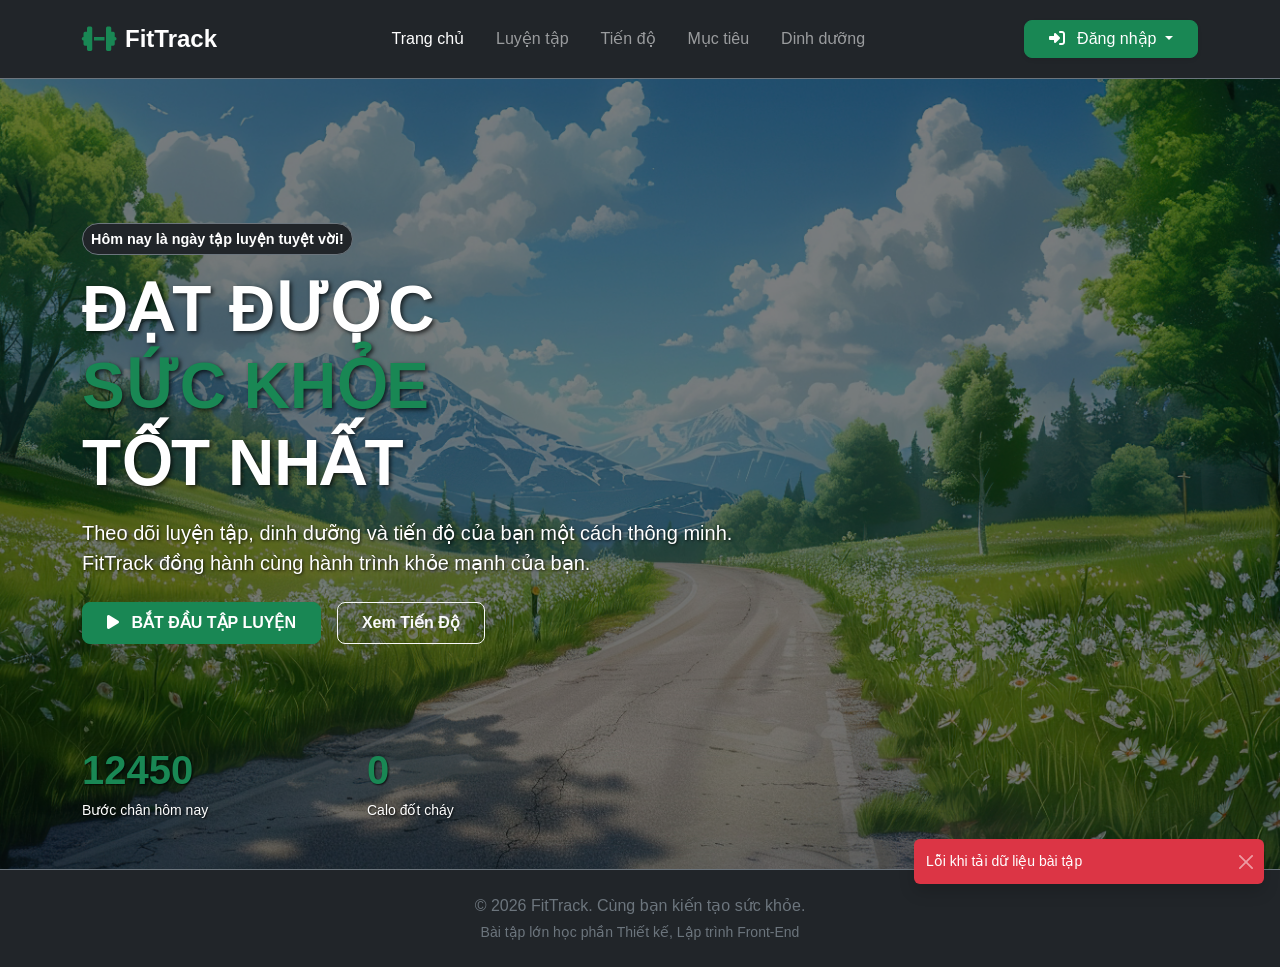
<file: index.html>
<!DOCTYPE html>
<html lang="vi">
<head>
    <meta charset="UTF-8">
    <meta name="viewport" content="width=device-width, initial-scale=1.0">
    <title>FitTrack - Sức khỏe là vàng</title>
    
    <!-- Bootstrap 5 & FontAwesome -->
    <link href="https://cdn.jsdelivr.net/npm/bootstrap@5.3.2/dist/css/bootstrap.min.css" rel="stylesheet">
    <link rel="stylesheet" href="https://cdnjs.cloudflare.com/ajax/libs/font-awesome/6.5.1/css/all.min.css">
    <link rel="stylesheet" href="css/style.css">
    
    <!-- jQuery & Bootstrap JS -->
    <script src="https://code.jquery.com/jquery-3.7.1.min.js"></script>
    <script src="https://cdn.jsdelivr.net/npm/bootstrap@5.3.2/dist/js/bootstrap.bundle.min.js"></script>
    
    <!-- Các file JS logic -->
    <script src="js/api.js" defer></script>
    <script src="js/utils.js" defer></script>
    <script src="js/main.js" defer></script>
</head>
<body class="bg-black text-white d-flex flex-column min-vh-100">
    <!-- NAVBAR -->
    <nav class="navbar navbar-expand-lg navbar-dark bg-dark border-bottom border-secondary sticky-top py-3">
        <div class="container">
            <!-- Logo -->
            <a class="navbar-brand d-flex align-items-center gap-2" href="#">
                <i class="fa-solid fa-dumbbell text-success fs-3"></i>
                <span class="fs-4 fw-bold">FitTrack</span>
            </a>
            
            <button class="navbar-toggler" type="button" data-bs-toggle="collapse" data-bs-target="#navbarNav">
                <span class="navbar-toggler-icon"></span>
            </button>
            
            <div class="collapse navbar-collapse justify-content-center" id="navbarNav">
                <ul class="navbar-nav gap-3 fs-6 fw-medium">
                    <li class="nav-item"><a class="nav-link text-white" href="#" onclick="navigate_to('home')">Trang chủ</a></li>
                    <li class="nav-item"><a class="nav-link" href="#" onclick="navigate_to('workout')">Luyện tập</a></li>
                    <li class="nav-item"><a class="nav-link" href="#" onclick="navigate_to('progress')">Tiến độ</a></li>
                    <li class="nav-item"><a class="nav-link" href="#" onclick="navigate_to('goals')">Mục tiêu</a></li>
                    <li class="nav-item"><a class="nav-link" href="#" onclick="navigate_to('nutrition')">Dinh dưỡng</a></li>
                    
                    <li class="nav-item d-lg-none mt-2 border-top border-secondary pt-2">
                        <a class="nav-link text-warning fw-bold d-flex align-items-center gap-2" href="admin.html">
                            <i class="fa-solid fa-user-shield"></i> Trang Admin
                        </a>
                    </li>
                </ul>
            </div>
            
            <!-- Trạng thái khách -->
            <div id="nav_khach" class="d-none d-lg-flex align-items-center dropdown">
                <button class="btn btn-success fw-medium px-4 rounded-3 shadow-sm dropdown-toggle" type="button" data-bs-toggle="dropdown" data-bs-auto-close="outside" aria-expanded="false">
                    <i class="fa-solid fa-right-to-bracket me-2"></i> Đăng nhập
                </button>
                
                <!-- Khung form sổ xuống -->
                <form onsubmit="return false;" class="dropdown-menu dropdown-menu-end bg-dark border-secondary p-4 shadow-lg" style="width: 320px; margin-top: 15px;">
                    <h5 id="tieu_de_form" class="text-success fw-bold mb-3 d-flex align-items-center gap-2">
                        <i class="fa-solid fa-user-circle"></i> Đăng nhập
                    </h5>
                    
                    <div class="mb-3">
                        <label class="form-label text-secondary small">Tên tài khoản</label>
                        <input type="text" id="ten_dang_nhap" class="form-control bg-black text-white border-secondary" placeholder="Tên đăng nhập...">
                    </div>
                    
                    <div class="mb-4">
                        <label class="form-label text-secondary small">Mật khẩu</label>
                        <input type="password" id="mat_khau" class="form-control bg-black text-white border-secondary" placeholder="••••••••">
                    </div>
                    
                    <button type="button" id="btn_xac_nhan" class="btn btn-success w-100 py-2 fw-bold rounded-3">
                        VÀO HỆ THỐNG
                    </button>
                    
                    <div class="mt-4 text-center small text-secondary border-top border-secondary pt-3">
                        <span id="van_ban_chuyen">Chưa có tài khoản?</span> 
                        <a href="#" id="btn_chuyen_form" class="text-success text-decoration-none fw-medium">Đăng ký ngay</a>
                    </div>
                </form>
            </div>

            <!-- Trạng thái THÀNH VIÊN -->
            <div id="nav_thanh_vien" class="d-none align-items-center gap-3">
                <a href="admin.html" class="btn btn-outline-warning fw-medium border-0 d-flex align-items-center gap-2 me-2">
                    <i class="fa-solid fa-user-shield"></i> Admin
                </a>
                <button onclick="hien_thi_ho_so()" class="btn btn-secondary rounded-circle d-flex justify-content-center align-items-center" style="width: 40px; height: 40px;">
                    👤
                </button>
                <button onclick="dang_xuat()" class="btn btn-outline-danger border-0 fw-medium">
                    Đăng xuất
                </button>
            </div>
        </div>
    </nav>

    <!-- TRANG CHỦ MẶC ĐỊNH -->
    <div class="position-relative" style="background: url('img/anh_nen.png') center/cover no-repeat; min-height: 80vh;">
        <!-- Lớp phủ làm tối ảnh nền -->
        <div class="bg-black bg-opacity-50 w-100 h-100 position-absolute top-0 start-0"></div>
        
        <div class="container position-relative z-1 py-5">
            <div class="mt-5 pt-5">
                <span class="badge rounded-pill bg-dark border border-secondary p-2 mb-3">Hôm nay là ngày tập luyện tuyệt vời!</span>
                <h1 class="display-3 fw-bold mb-3" style="text-shadow: 2px 2px 4px rgba(0,0,0,0.7);">ĐẠT ĐƯỢC<br><span class="text-success">SỨC KHỎE</span><br>TỐT NHẤT</h1>
                <p class="text-white fs-5 mb-4" style="text-shadow: 1px 1px 3px rgba(0,0,0,0.8);">Theo dõi luyện tập, dinh dưỡng và tiến độ của bạn một cách thông minh.<br>FitTrack đồng hành cùng hành trình khỏe mạnh của bạn.</p>
                
                <div class="d-flex gap-3">
                    <button class="btn btn-success px-4 py-2 fw-bold rounded-3" onclick="navigate_to('workout')"><i class="fa-solid fa-play me-2"></i> BẮT ĐẦU TẬP LUYỆN</button>
                    <button class="btn btn-outline-light px-4 py-2 fw-bold rounded-3" onclick="navigate_to('progress')">Xem Tiến Độ</button>
                </div>
            </div>

            <div class="row mt-5 pt-5">
                <div class="col-md-3">
                    <div class="fs-1 fw-bold text-success" style="text-shadow: 1px 1px 2px rgba(0,0,0,0.8);">12450</div>
                    <div class="text-white small fw-medium" style="text-shadow: 1px 1px 2px rgba(0,0,0,0.8);">Bước chân hôm nay</div>
                </div>
                <div class="col-md-3">
                    <div class="fs-1 fw-bold text-success" id="calories-count" style="text-shadow: 1px 1px 2px rgba(0,0,0,0.8);">0</div>
                    <div class="text-white small fw-medium" style="text-shadow: 1px 1px 2px rgba(0,0,0,0.8);">Calo đốt cháy</div>
                </div>
            </div>
        </div>

        
        <!-- Floating workout card -->
        <div id="floating_progress_card" class="position-absolute bottom-0 end-0 mb-5 me-5 d-none bg-dark bg-opacity-75 border border-secondary rounded-4 p-4 shadow-lg backdrop-blur" style="width: 320px;">
            <div class="d-flex align-items-center gap-3">
                <div class="bg-warning rounded-4 d-flex align-items-center justify-content-center fs-2" style="width: 60px; height: 60px;">🏋️</div>
                <div>
                    <div id="card_ten_bai_moi_nhat" class="fw-bold text-white">Chưa có bài tập</div>
                    <div id="card_phan_tram_text" class="small text-success">Hoàn thành 0%</div>
                </div>
            </div>
            <div class="progress mt-4 bg-secondary" style="height: 8px;">
                <div id="card_phan_tram_bar" class="progress-bar bg-warning progress-bar-striped progress-bar-animated" role="progressbar" style="width: 0%"></div>
            </div>
        </div>
    </div>

    <!-- CÁC TAB KHÁC -->
    <div id="content-area" class="flex-grow-1"></div>

    <!-- FOOTER -->
    <footer class="bg-dark border-top border-secondary py-4 mt-auto">
        <div class="container text-center">
            <p class="text-secondary mb-1">© 2026 FitTrack. Cùng bạn kiến tạo sức khỏe.</p>
            <p class="text-secondary small mb-0">Bài tập lớn học phần Thiết kế, Lập trình Front-End</p>
        </div>
    </footer>
</body>
</html>
</file>
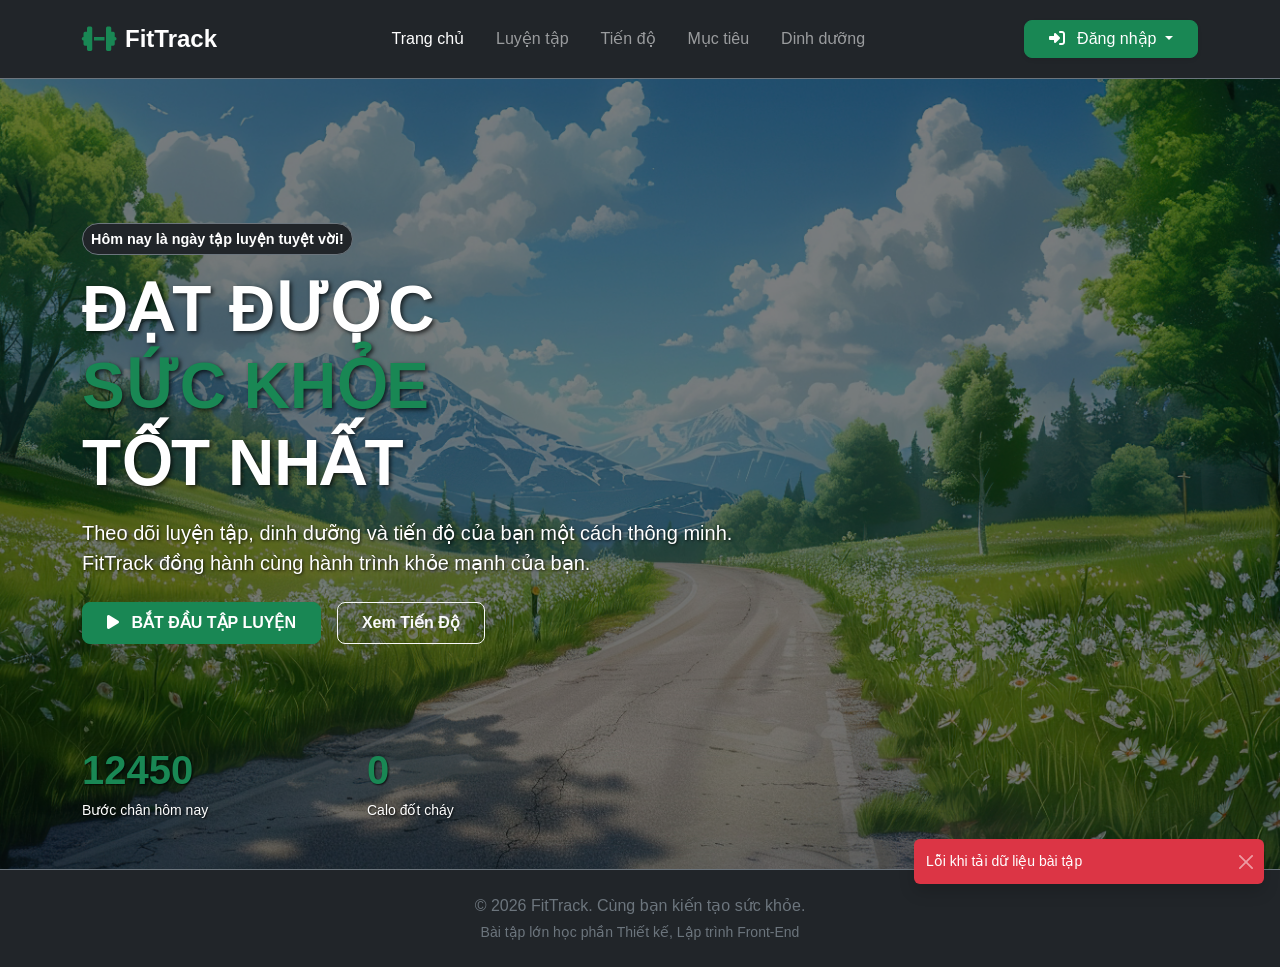
<file: admin.html>
<!DOCTYPE html>
<html lang="vi">
<head>
    <meta charset="UTF-8">
    <meta name="viewport" content="width=device-width, initial-scale=1.0">
    <title>FitTrack Admin - Quản lý Hệ thống</title>
    <!-- Thêm FontAwesome cho đẹp -->
    <link rel="stylesheet" href="https://cdnjs.cloudflare.com/ajax/libs/font-awesome/6.5.1/css/all.min.css">
    <link href="https://cdn.jsdelivr.net/npm/bootstrap@5.3.3/dist/css/bootstrap.min.css" rel="stylesheet">
    <link rel="stylesheet" href="css/style.css">
    <script src="https://code.jquery.com/jquery-3.7.1.min.js"></script>
</head>
<body>
    <nav class="navbar navbar-expand-lg navbar-dark bg-primary shadow">
        <div class="container">
            <a class="navbar-brand fw-bold" href="index.html"><i class="fa-solid fa-user-shield"></i> FitTrack Admin</a>
            <a class="btn btn-light fw-medium" href="index.html"><i class="fa-solid fa-house"></i> Về Trang Khách</a>
        </div>
    </nav>

    <div class="container mt-5 mb-5">
        <!-- BẢNG QUẢN LÝ BÀI TẬP (CŨ) -->
        <div class="d-flex justify-content-between align-items-center mb-4">
            <h2 class="text-primary fw-bold"><i class="fa-solid fa-dumbbell"></i> Quản lý Buổi Tập Luyện</h2>
            <button class="btn btn-success fw-bold shadow-sm" data-bs-toggle="modal" data-bs-target="#workoutFormModal"><i class="fa-solid fa-plus"></i> Thêm Buổi Tập</button>
        </div>

        <div class="table-responsive shadow-sm rounded-3 mb-5">
            <table class="table table-striped table-hover border mb-0" id="workoutTable">
                <thead class="table-dark">
                    <tr>
                        <th>Ngày tạo</th>
                        <th>Tên Buổi</th>
                        <th>Loại</th>
                        <th>Thời gian</th>
                        <th>Calo</th>
                        <th class="text-center">Hành động</th>
                    </tr>
                </thead>
                <tbody></tbody>
            </table>
        </div>

        <!-- BẢNG QUẢN LÝ LỊCH SỬ TẬP LUYỆN (MỚI) -->
        <div class="d-flex justify-content-between align-items-center mb-4 mt-5 border-top pt-5">
            <h2 class="text-danger fw-bold"><i class="fa-solid fa-clock-rotate-left"></i> Quản lý Lịch Sử Luyện Tập</h2>
        </div>

        <div class="table-responsive shadow-sm rounded-3 mb-5">
            <table class="table table-striped table-hover border mb-0" id="historyTable">
                <thead class="table-dark">
                    <tr>
                        <th>Ngày tập</th>
                        <th>Tên phiên tập</th>
                        <th>Thời lượng</th>
                        <th>Calo đốt cháy</th>
                        <th class="text-center">Hành động</th>
                    </tr>
                </thead>
                <tbody></tbody>
            </table>
        </div>
    </div>

    <!-- Modal Thêm/Sửa Bài Tập -->
    <div class="modal fade" id="workoutFormModal" tabindex="-1">
        <div class="modal-dialog modal-dialog-centered">
            <div class="modal-content shadow-lg border-0">
                <div class="modal-header bg-primary text-white">
                    <h5 class="modal-title fw-bold" id="formTitle">Thêm Buổi Tập Mới</h5>
                    <button type="button" class="btn-close btn-close-white" data-bs-dismiss="modal"></button>
                </div>
                <div class="modal-body bg-light">
                    <form id="workoutForm">
                        <input type="hidden" id="workoutId">
                        <div class="mb-3">
                            <label class="form-label fw-medium text-secondary">Tên buổi tập</label>
                            <input type="text" class="form-control border-secondary" id="name" required placeholder="VD: Tập ngực với tạ đơn">
                        </div>
                        <div class="mb-3">
                            <label class="form-label fw-medium text-secondary">Loại bài tập</label>
                            <select class="form-select border-secondary" id="exerciseType" required></select>
                        </div>
                        <div class="row">
                            <div class="col-md-6 mb-3">
                                <label class="form-label fw-medium text-secondary">Thời gian (phút)</label>
                                <input type="number" class="form-control border-secondary" id="duration" required min="1">
                            </div>
                            <div class="col-md-6 mb-3">
                                <label class="form-label fw-medium text-secondary">Calo đốt cháy</label>
                                <input type="number" class="form-control border-secondary" id="calories" required min="1">
                            </div>
                        </div>
                        <div class="mb-3">
                            <label class="form-label fw-medium text-secondary">Nhóm cơ</label>
                            <input type="text" class="form-control border-secondary" id="muscleGroup" placeholder="VD: Cơ ngực, vai, tay sau">
                        </div>
                        <div class="mb-4">
                            <label class="form-label fw-medium text-secondary">Ghi chú</label>
                            <textarea class="form-control border-secondary" id="notes" rows="2"></textarea>
                        </div>
                        <button type="submit" class="btn btn-primary w-100 fw-bold py-2"><i class="fa-solid fa-floppy-disk"></i> LƯU THÔNG TIN</button>
                    </form>
                </div>
            </div>
        </div>
    </div>

    <script src="https://cdn.jsdelivr.net/npm/bootstrap@5.3.3/dist/js/bootstrap.bundle.min.js"></script>
    <script src="js/api.js"></script>
    <script src="js/utils.js"></script>
    <script src="js/admin.js"></script>
</body>
</html>
</file>
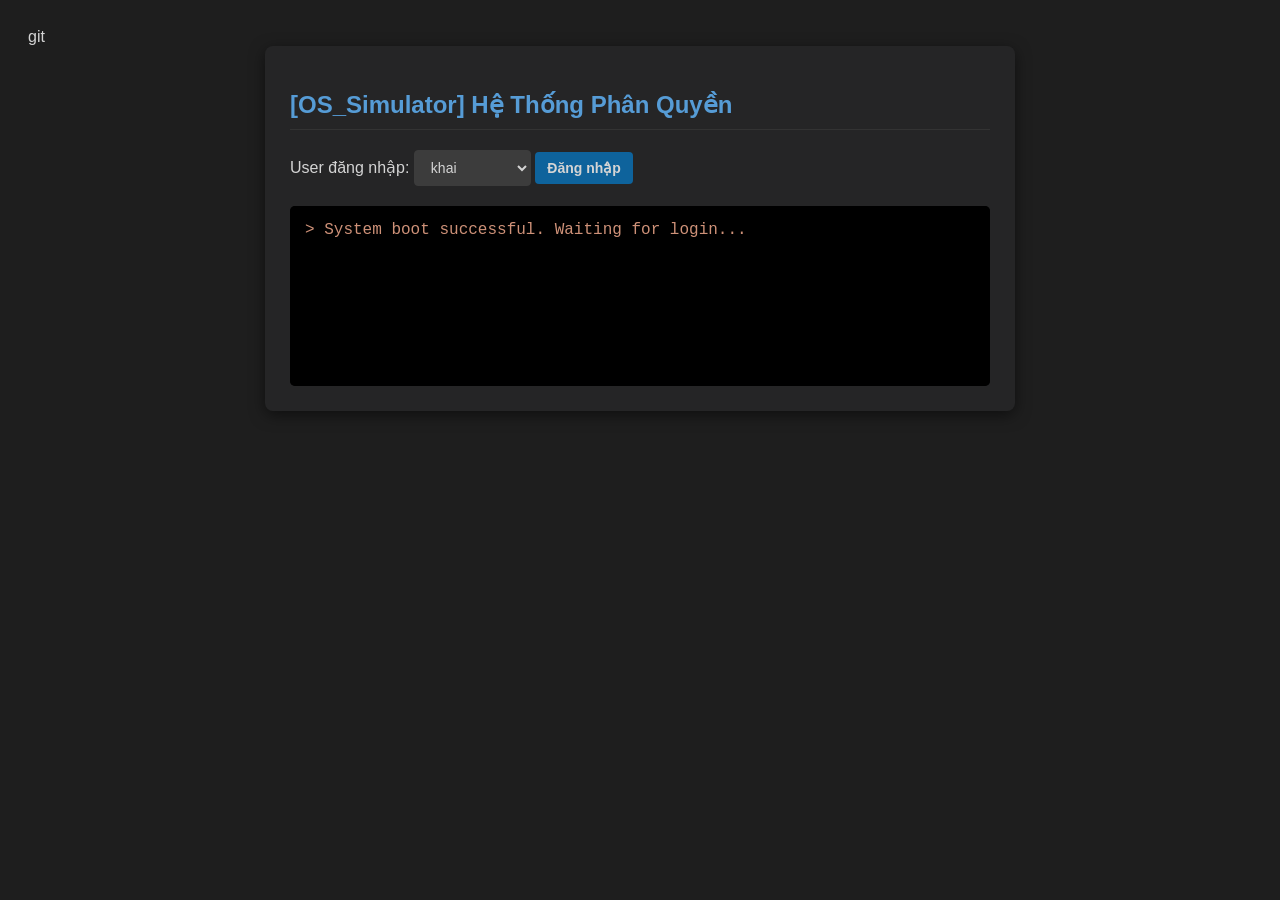
<file: test.html>
git<!DOCTYPE html>
<html lang="vi">
<head>
<meta charset="UTF-8">
<style>
body { font-family: 'Segoe UI', Tahoma, Geneva, Verdana, sans-serif; background: #1e1e1e; color: #d4d4d4; padding: 20px; }
.container_box { background: #252526; padding: 25px; border-radius: 8px; max-width: 700px; margin: auto; box-shadow: 0 4px 15px rgba(0,0,0,0.5); }
h2 { color: #569cd6; border-bottom: 1px solid #333; padding-bottom: 10px; }
.input_group { margin-bottom: 15px; }
select, button { padding: 8px 12px; border-radius: 4px; border: 1px solid #3c3c3c; background: #3c3c3c; color: #d4d4d4; font-size: 14px; }
button { cursor: pointer; background: #0e639c; border: none; font-weight: bold; }
button:hover { background: #1177bb; }
button:disabled { background: #555; cursor: not-allowed; }
.matrix_table { width: 100%; border-collapse: collapse; margin-top: 20px; background: #1e1e1e; }
.matrix_table th, .matrix_table td { border: 1px solid #444; padding: 10px; text-align: center; }
.matrix_table th { background: #2d2d30; color: #4ec9b0; }
.terminal_box { background: #000; color: #0f0; font-family: 'Courier New', Courier, monospace; padding: 15px; border-radius: 5px; margin-top: 20px; height: 150px; overflow-y: auto; box-shadow: inset 0 0 10px #000; }
.log_entry { margin: 2px 0; }
.log_success { color: #4ec9b0; }
.log_error { color: #f44747; }
.log_system { color: #ce9178; }
#workspace_area { display: none; }
.action_btn { margin-right: 5px; background: #2b2b2b; border: 1px solid #555; }
.action_btn:hover { background: #444; }
</style>
</head>
<body>

<div class="container_box">
    <h2>[OS_Simulator] Hệ Thống Phân Quyền</h2>

    <div id="login_area">
        <div class="input_group">
            <label>User đăng nhập:</label>
            <select id="login_user_select"></select>
            <button onclick="login_system()">Đăng nhập</button>
        </div>
    </div>

    <div id="workspace_area">
        <div class="input_group">
            <span style="color: #ce9178;">Current Session: </span><strong id="current_user_display" style="color: #4ec9b0;"></strong>
            <button onclick="logout_system()" style="background: #f44747; margin-left: 15px; padding: 4px 8px;">Đăng xuất</button>
        </div>

        <div class="input_group">
            <label>Target File:</label>
            <select id="target_file_select"></select>
        </div>

        <div class="input_group">
            <button class="action_btn" onclick="execute_action(0, 'READ')">cat (Read)</button>
            <button class="action_btn" onclick="execute_action(1, 'WRITE')">nano (Write)</button>
            <button class="action_btn" onclick="execute_action(2, 'EXECUTE')">./run (Execute)</button>
        </div>

        <h3>Ma Trận Phân Quyền</h3>
        <table class="matrix_table" id="matrix_display"></table>
    </div>

    <div class="terminal_box" id="terminal_log">
        <div class="log_system">> System boot successful. Waiting for login...</div>
    </div>
</div>

<script>
const access_matrix = {
    khai: { "bai_tap.cpp": [1, 1, 1], "system_config.sys": [1, 0, 0] },
    guest: { "bai_tap.cpp": [1, 0, 0], "system_config.sys": [0, 0, 0] },
    root_admin: { "bai_tap.cpp": [1, 1, 1], "system_config.sys": [1, 1, 1] }
};

let active_user = null;
const terminal_log = document.getElementById("terminal_log");
const login_user_select = document.getElementById("login_user_select");
const target_file_select = document.getElementById("target_file_select");
const login_area = document.getElementById("login_area");
const workspace_area = document.getElementById("workspace_area");
const current_user_display = document.getElementById("current_user_display");
const matrix_display = document.getElementById("matrix_display");

function write_log(message, type) {
    const log_line = document.createElement("div");
    log_line.className = `log_entry ${type}`;
    log_line.textContent = `> ${message}`;
    terminal_log.appendChild(log_line);
    terminal_log.scrollTop = terminal_log.scrollHeight;
}

function init_system() {
    for (let u in access_matrix) {
        let opt = document.createElement("option");
        opt.value = u;
        opt.textContent = u;
        login_user_select.appendChild(opt);
    }

    let first_user = Object.keys(access_matrix)[0];
    for (let f in access_matrix[first_user]) {
        let opt = document.createElement("option");
        opt.value = f;
        opt.textContent = f;
        target_file_select.appendChild(opt);
    }
    
    render_matrix_table();
}

function render_matrix_table() {
    let thead = "<tr><th>User \\ File</th>";
    let file_list = Object.keys(access_matrix[Object.keys(access_matrix)[0]]);
    
    for (let f of file_list) {
        thead += `<th>${f}</th>`;
    }
    thead += "</tr>";

    let tbody = "";
    for (let u in access_matrix) {
        tbody += `<tr><td><strong>${u}</strong></td>`;
        for (let f of file_list) {
            let bits = access_matrix[u][f].join("");
            tbody += `<td>${bits}</td>`;
        }
        tbody += "</tr>";
    }
    matrix_display.innerHTML = thead + tbody;
}

function login_system() {
    active_user = login_user_select.value;
    login_area.style.display = "none";
    workspace_area.style.display = "block";
    current_user_display.textContent = active_user;
    write_log(`[AUTH] User '${active_user}' logged in successfully.`, "log_system");
}

function logout_system() {
    write_log(`[AUTH] User '${active_user}' logged out.`, "log_system");
    active_user = null;
    login_area.style.display = "block";
    workspace_area.style.display = "none";
}

function execute_action(bit_index, action_name) {
    let target_file = target_file_select.value;
    write_log(`[REQ] ${active_user} attempting to ${action_name} file: ${target_file}...`, "log_entry");
    
    let user_permissions = access_matrix[active_user][target_file];
    let bit_value = user_permissions[bit_index];
    
    write_log(`[CHECK] access_matrix['${active_user}']['${target_file}'][${bit_index}] == ${bit_value}`, "log_system");
    
    if (bit_value === 1) {
        write_log(`[GRANTED] Action ${action_name} executed.`, "log_success");
    } else {
        write_log(`[DENIED] Permission denied for ${action_name}.`, "log_error");
    }
}

init_system();
</script>
</body>
</html>
</file>
<file: css/style.css>
body {
    font-family: 'Segoe UI', Tahoma, Geneva, Verdana, sans-serif;
}

.card {
    transition: transform 0.2s;
}

.card:hover {
    transform: translateY(-5px);
}

.badge {
    font-size: 0.9em;
}

.toast-container {
    z-index: 9999;
}
</file>
